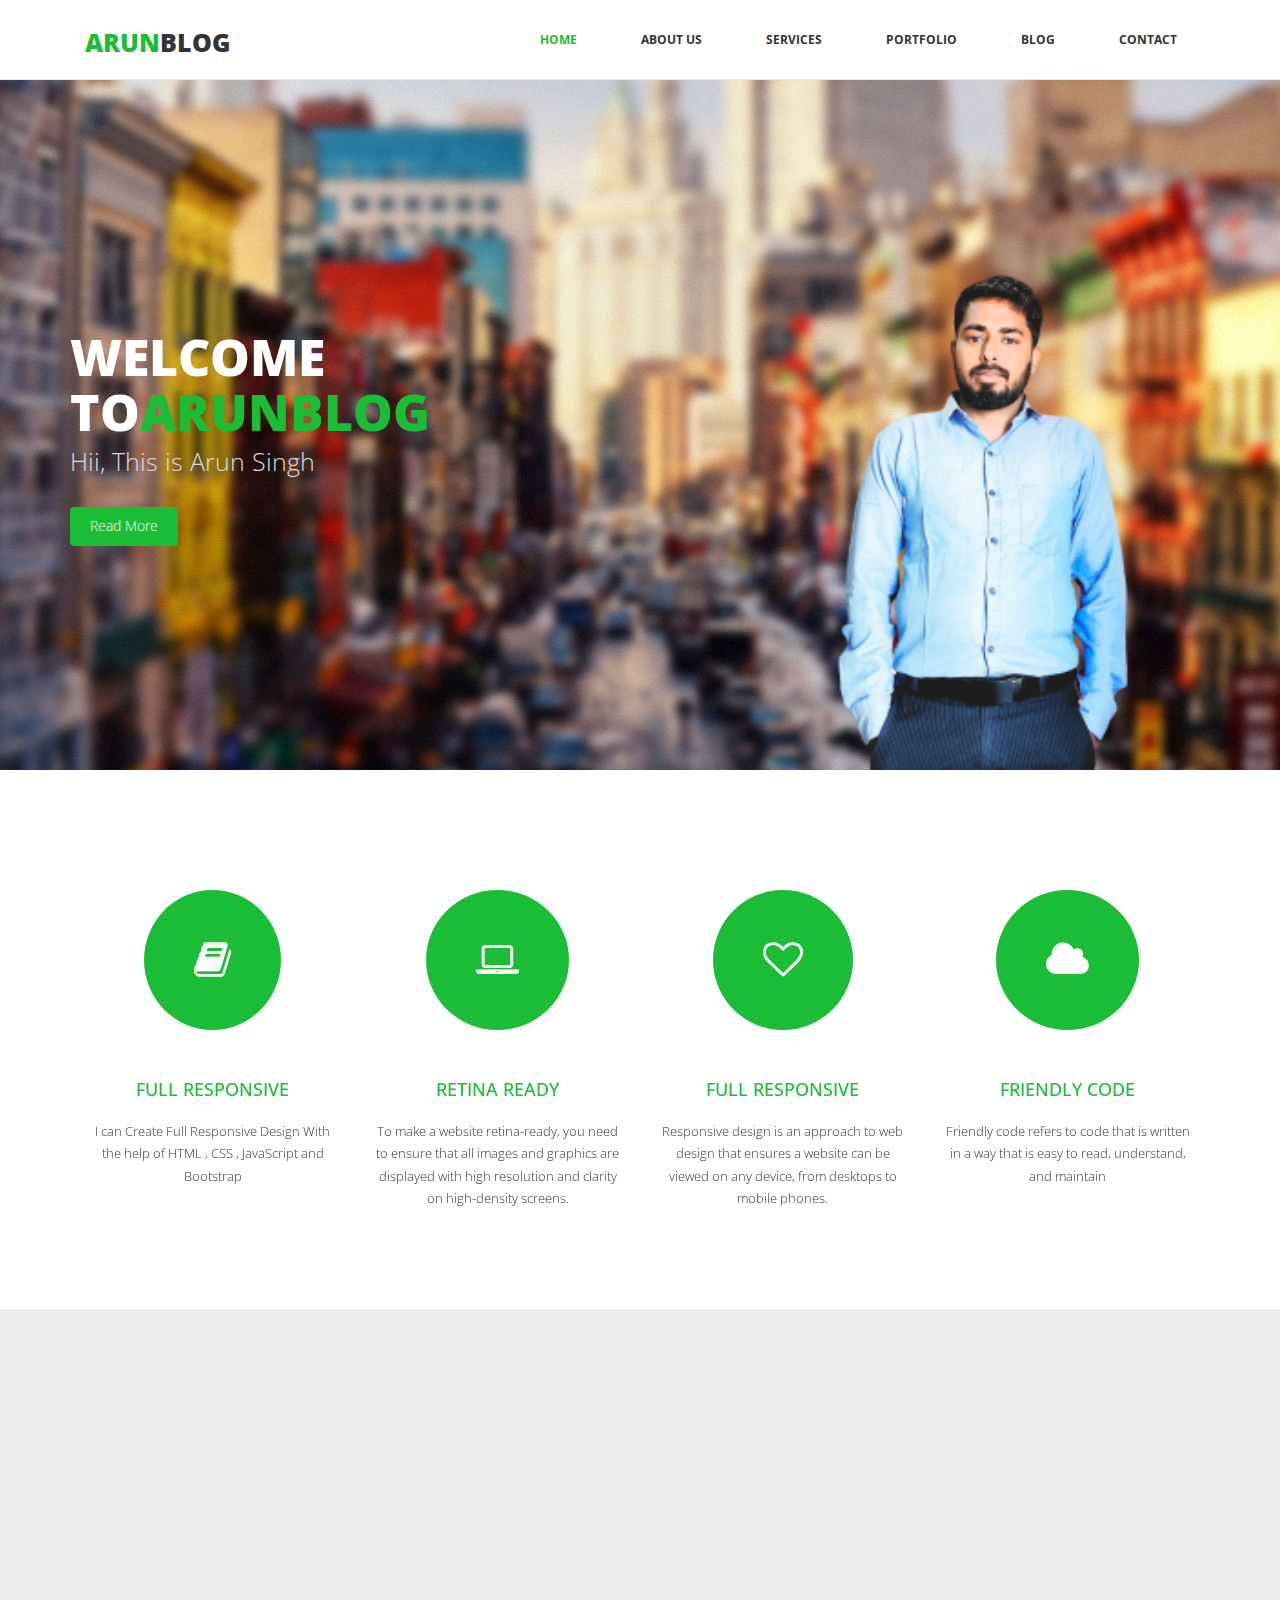
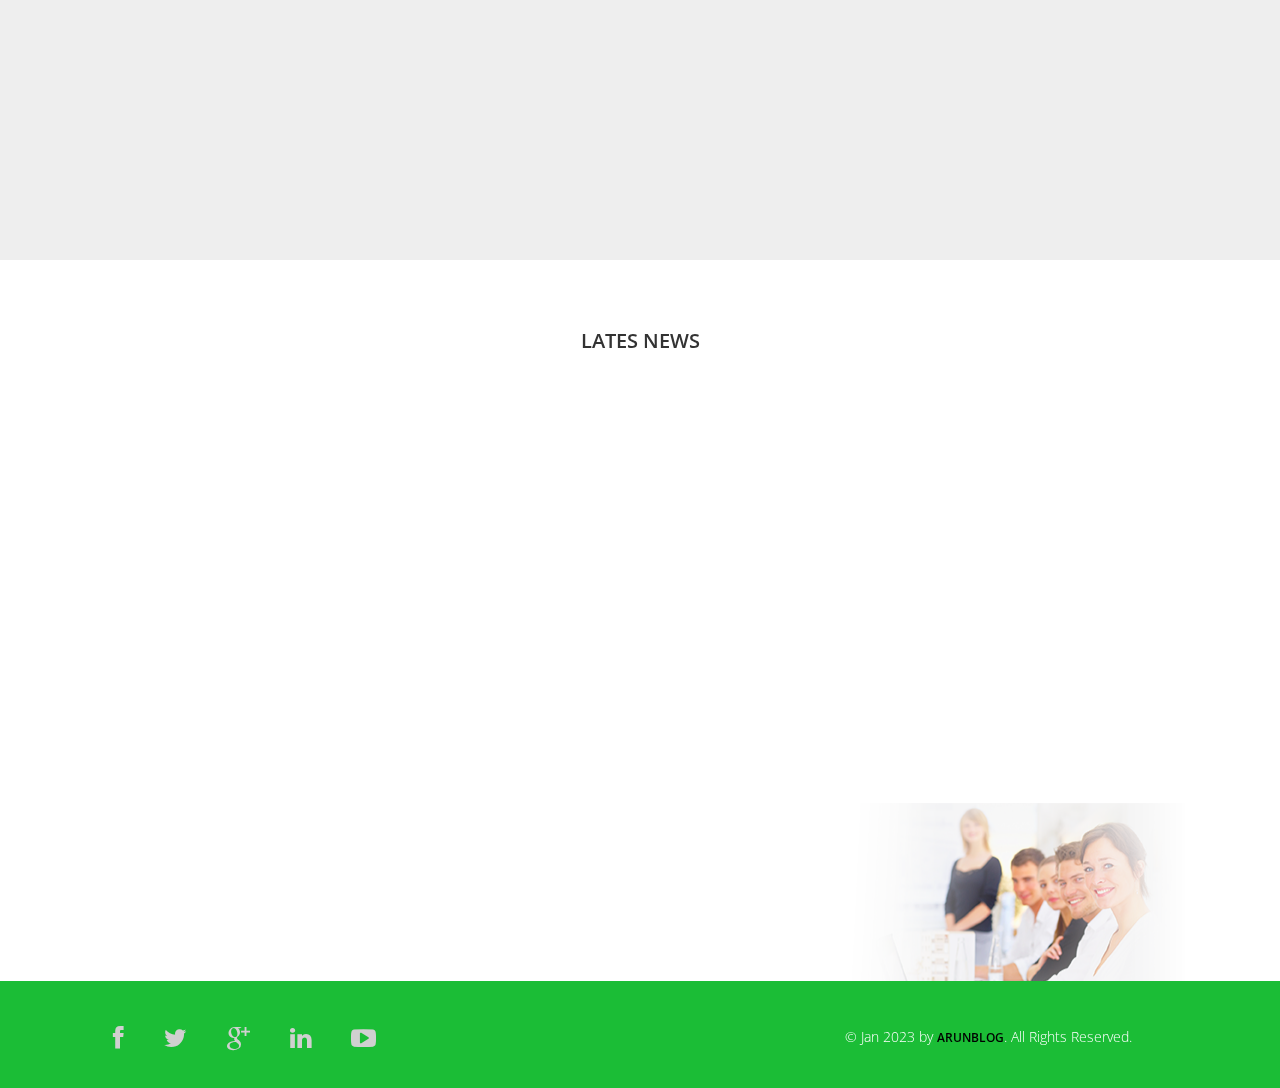
<file: index.html>
<!DOCTYPE html>
<html lang="en">
  <head>
    <meta charset="utf-8">
    <meta http-equiv="X-UA-Compatible" content="IE=edge">
    <meta name="viewport" content="width=device-width, initial-scale=1">
    <title>ARUNBLOG - Home</title>
    <link href="css/bootstrap.min.css" rel="stylesheet">
	<link href="css/style.css" rel="stylesheet" />	
	<link rel="icon" href="images/logo.png">
  </head>
  <body>
	<header>		
		<nav class="navbar navbar-default navbar-fixed-top" role="navigation">
			<div class="navigation">
				<div class="container">					
					<div class="navbar-header">
						<button type="button" class="navbar-toggle collapsed" data-toggle="collapse" data-target=".navbar-collapse.collapse">
							<span class="sr-only">Toggle navigation</span>
							<span class="icon-bar"></span>
							<span class="icon-bar"></span>
							<span class="icon-bar"></span>
						</button>
						<div class="navbar-brand">
							<a href="index.html"><h1><span>ARUN</span>BLOG</h1></a>
						</div>
					</div>
					
					<div class="navbar-collapse collapse">							
						<div class="menu">
							<ul class="nav nav-tabs" role="tablist">
								<li role="presentation"><a href="index.html" class="active">Home</a></li>
								<li role="presentation"><a href="about.html">About Us</a></li>
								<li role="presentation"><a href="services.html">Services</a></li>								
								<li role="presentation"><a href="portfolio.html">Portfolio</a></li>
								<li role="presentation"><a href="blog.html">Blog</a></li>
								<li role="presentation"><a href="contact.html">Contact</a></li>						
							</ul>
						</div>
					</div>						
				</div>
			</div>	
		</nav>		
	</header>
	
	<section id="main-slider" class="no-margin">
        <div class="carousel slide">      
            <div class="carousel-inner">
                <div class="item active" style="background-image: url(images/slider/bg1.jpg)">
                    <div class="container">
                        <div class="row slide-margin">
                            <div class="col-sm-6">
                                <div class="carousel-content">
                                    <h2 class="animation animated-item-1">Welcome TO<span>ARUNBLOG</span></h2>
                                    <p class="animation animated-item-2">Hii, This is Arun Singh</p>
                                    <a class="btn-slide animation animated-item-3" href="#">Read More</a>
                                </div>
                            </div>

                            <div class="col-sm-6 hidden-xs animation animated-item-4">
                                <div class="slider-img">
                                    <img src="images/myimg1.png" class="myimg1">
                                </div>
                            </div>

                        </div>
                    </div>
                </div><!--/.item-->             
            </div><!--/.carousel-inner-->
        </div><!--/.carousel-->
    </section><!--/#main-slider-->
	
	<div class="feature">
		<div class="container">
			<div class="text-center">
				<div class="col-md-3">
					<div class="hi-icon-wrap hi-icon-effect wow fadeInDown" data-wow-duration="1000ms" data-wow-delay="300ms" >
						<i class="fa fa-book"></i>	
						<h2>Full Responsive</h2>
						<p>I can Create Full Responsive Design With the help of HTML , CSS , JavaScript and Bootstrap</p>
					</div>
				</div>
				<div class="col-md-3">
					<div class="hi-icon-wrap hi-icon-effect wow fadeInDown" data-wow-duration="1000ms" data-wow-delay="600ms" >
						<i class="fa fa-laptop"></i>	
						<h2>Retina Ready</h2>
						<p>To make a website retina-ready, you need to ensure that all images and graphics are displayed with high resolution and clarity on high-density screens.</p>
					</div>
				</div>
				<div class="col-md-3">
					<div class="hi-icon-wrap hi-icon-effect wow fadeInDown" data-wow-duration="1000ms" data-wow-delay="900ms" >
						<i class="fa fa-heart-o"></i>	
						<h2>Full Responsive</h2>
						<p>Responsive design is an approach to web design that ensures a website can be viewed on any device, from desktops to mobile phones.</p>
					</div>
				</div>
				<div class="col-md-3">
					<div class="hi-icon-wrap hi-icon-effect wow fadeInDown" data-wow-duration="1000ms" data-wow-delay="1200ms" >
						<i class="fa fa-cloud"></i>	
						<h2>Friendly Code</h2>
						<p>Friendly code refers to code that is written in a way that is easy to read, understand, and maintain</p>
					</div>
				</div>
			</div>
		</div>
	</div>
	
	<div class="about">
		<div class="container">
			<div class="col-md-6 wow fadeInDown" data-wow-duration="1000ms" data-wow-delay="300ms" >
				<h2>about me</h2>
				<img src="images/6.jpg" class="img-responsive"/>
				<p>As a full-stack web developer, Arun Singh has extensive experience in creating robust and dynamic web applications. With a passion for coding and a keen eye for detail, he has developed an expertise in both front-end and back-end web development. Arun is highly skilled in working with programming languages such as JavaScript, HTML, CSS, and various back-end languages like Node.js,and Python.
				</p>
			</div>
			
			<div class="col-md-6 wow fadeInDown" data-wow-duration="1000ms" data-wow-delay="600ms" >
				<h2>Template built with Twitter Bootstrap</h2>
				<p>A template built with Twitter Bootstrap is a website or web application template that has been created using the Bootstrap framework. Bootstrap is a popular front-end development framework that provides a collection of HTML, CSS, and JavaScript tools and components that help developers create responsive and mobile-first web designs.
				<p>Bootstrap templates are designed to be flexible, easy to customize, and responsive across a wide range of devices and screen sizes. They typically include pre-built components such as navigation menus, buttons, forms, and typography styles that can be easily customized to match the branding and design of the website or application.
				</p>
				<p>Using a template built with Twitter Bootstrap can save time and effort for developers who need to create a website or application quickly. Bootstrap templates are also often used by designers who are not familiar with coding, as they provide an easy-to-use framework for creating professional-looking websites without needing to write code from scratch. <br>
				 </p>
				<p>Overall, templates built with Twitter Bootstrap are an excellent choice for anyone looking to create a website or application that is responsive, mobile-friendly, and visually appealing.
				 </p>
			</div>
		</div>
	</div>
	
	<div class="lates">
		<div class="container">
			<div class="text-center">
				<h2>Lates News</h2>
			</div>
			<div class="col-md-4 wow fadeInDown" data-wow-duration="1000ms" data-wow-delay="300ms">
				<img src="images/login.jpeg" class="img-responsive"/>
				<h3>login/logout from python Django</h3>
				<p>I have created one login page with Pyhton , Django , Html , Css , JavaScript and Sql3.
				</p>
			</div>
			
			<div class="col-md-4 wow fadeInDown" data-wow-duration="1000ms" data-wow-delay="600ms">
				<img src="images/iNotebook.jpeg" class="img-responsive"/>
				<h3>iNotebook using MERN Stack technology</h3>
				<p>I have created an iNotebook app using MERN Stack Technologies in which the user can login, sign up, and after login, create new notebooks, update previous notebooks, delete notebooks, and finally logout of iNotebook.
				</p>
			</div>
			
			<div class="col-md-4 wow fadeInDown" data-wow-duration="1000ms" data-wow-delay="900ms">				
				<img src="images/webdep.jpeg" class="img-responsive"/>
				<h3>Portfolio using Web Technologies</h3>
				<p>I have created ARUNBLOG using the technologies HTML, CSS, JavaScript, and Bootstrap. My portfolio is fully responsible.
				</p>
			</div>
		</div>
	</div>
	
	<section id="conatcat-info">
        <div class="container">
            <div class="row">
                <div class="col-sm-8">
                    <div class="media contact-info wow fadeInDown" data-wow-duration="1000ms" data-wow-delay="600ms">
                        <div class="pull-left">
                            <i class="fa fa-phone"></i>
                        </div>
                        <div class="media-body">
                            <h2>Have a question or need a custom quote?</h2>
                            <p>I'm always here to help answer any questions you have to the best of my ability. If you have a specific question or need a custom quote, feel free to ask and I'll do my best to provide you with a helpful response. <span><a href="./contact.html" class="mycontact">contact</a></span></p>
                        </div>
                    </div>
                </div>
            </div>
        </div><!--/.container-->    
    </section><!--/#conatcat-info-->
	
	<footer>
		<div class="footer">
			<div class="container">
				<div class="social-icon">
					<div class="col-md-4">
						<ul class="social-network">
							<li><a href="#" class="fb tool-tip" title="Facebook"><i class="fa fa-facebook"></i></a></li>
							<li><a href="#" class="twitter tool-tip" title="Twitter"><i class="fa fa-twitter"></i></a></li>
							<li><a href="#" class="gplus tool-tip" title="Google Plus"><i class="fa fa-google-plus"></i></a></li>
							<li><a href="https://www.linkedin.com/in/arunsingh027/" target="_blank" class="linkedin tool-tip" title="Linkedin"><i class="fa fa-linkedin"></i></a></li>
							<li><a href="#" class="ytube tool-tip" title="You Tube"><i class="fa fa-youtube-play"></i></a></li>
						</ul>	
					</div>
				</div>
				
				<div class="col-md-4 col-md-offset-4">
					<div class="copyright">
						&copy; Jan   2023 by <a target="_blank" href="index.html" title="Free Twitter Bootstrap WordPress Themes and HTML templates">ARUNBLOG</a>. All Rights Reserved.
					</div>
                    <!-- 
                        All links in the footer should remain intact. 
                        Licenseing information is available at: http://bootstraptaste.com/license/
                        You can buy this theme without footer links online at: http://bootstraptaste.com/buy/?theme=Company
                    -->
				</div>						
			</div>
			
			<div class="pull-right">
				<a href="#home" class="scrollup"><i class="fa fa-angle-up fa-3x"></i></a>
			</div>		
		</div>
	</footer>

	
	
    <!-- jQuery (necessary for Bootstrap's JavaScript plugins) -->
	<script src="js/jquery-2.1.1.min.js"></script>	
    <!-- Include all compiled plugins (below), or include individual files as needed -->
    <script src="js/bootstrap.min.js"></script>
	<script src="js/jquery.prettyPhoto.js"></script>
    <script src="js/jquery.isotope.min.js"></script>  
	<script src="js/wow.min.js"></script>
	<script src="js/functions.js"></script>
	
  </body>
</html>
</file>
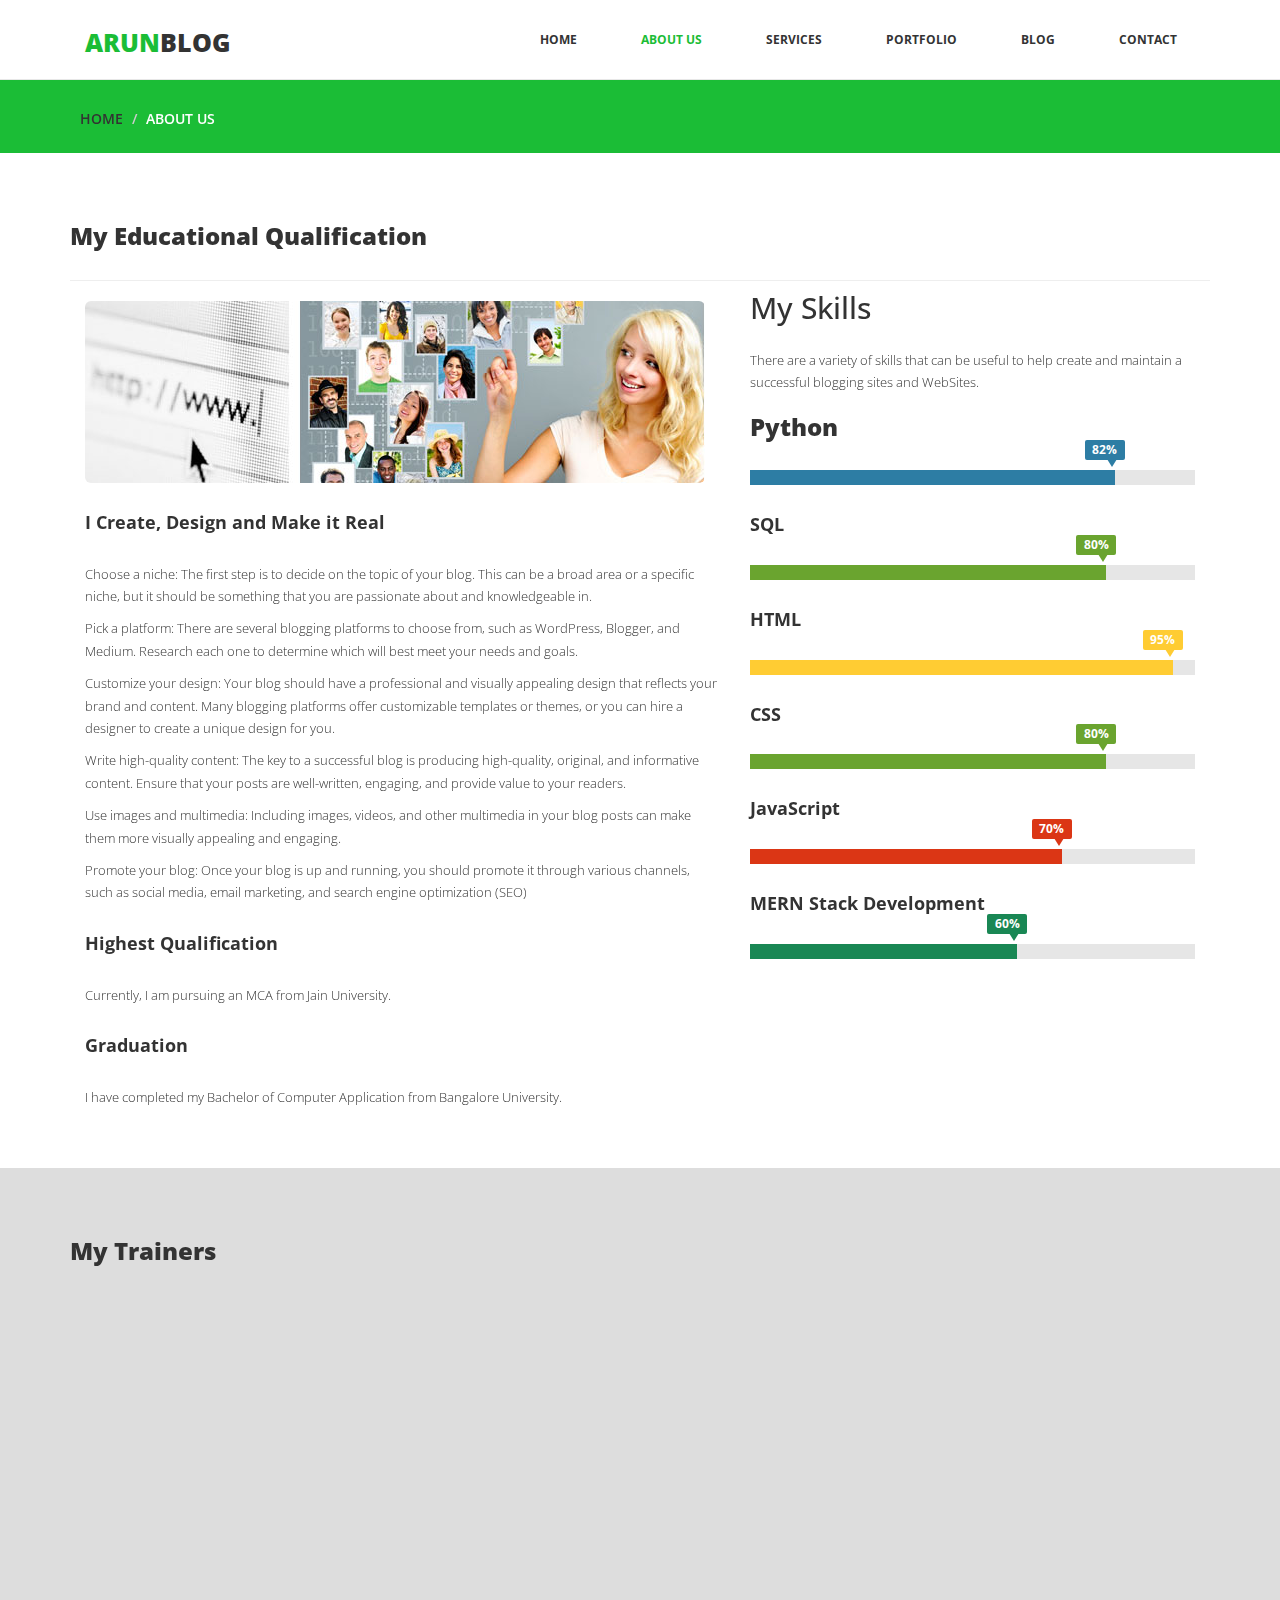
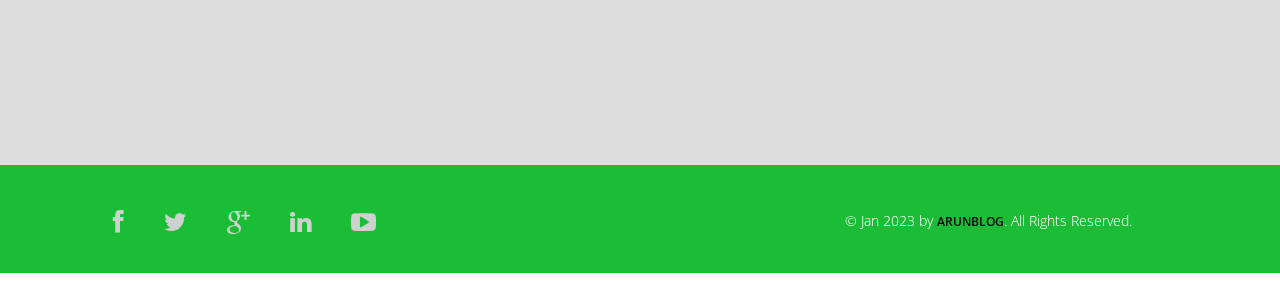
<file: about.html>
<!DOCTYPE html>
<html lang="en">
  <head>
    <meta charset="utf-8">
    <meta http-equiv="X-UA-Compatible" content="IE=edge">
    <meta name="viewport" content="width=device-width, initial-scale=1">
    <title>ARUNBLOG - About</title>
    <link href="css/bootstrap.min.css" rel="stylesheet">
	<link href="css/style.css" rel="stylesheet" />	
	<link rel="icon" href="images/logo.png">

  </head>
  <body>
	<header>		
		<nav class="navbar navbar-default navbar-fixed-top" role="navigation">
			<div class="navigation">
				<div class="container">					
					<div class="navbar-header">
						<button type="button" class="navbar-toggle collapsed" data-toggle="collapse" data-target=".navbar-collapse.collapse">
							<span class="sr-only">Toggle navigation</span>
							<span class="icon-bar"></span>
							<span class="icon-bar"></span>
							<span class="icon-bar"></span>
						</button>
						<div class="navbar-brand">
							<a href="index.html"><h1><span>ARUN</span>BLOG</h1></a>
						</div>
					</div>
					
					<div class="navbar-collapse collapse">							
						<div class="menu">
							<ul class="nav nav-tabs" role="tablist">
								<li role="presentation"><a href="index.html">Home</a></li>
								<li role="presentation"><a href="about.html" class="active">About Us</a></li>
								<li role="presentation"><a href="services.html">Services</a></li>								
								<li role="presentation"><a href="portfolio.html">Portfolio</a></li>
								<li role="presentation"><a href="blog.html">Blog</a></li>
								<li role="presentation"><a href="contact.html">Contact</a></li>						
							</ul>
						</div>
					</div>						
				</div>
			</div>	
		</nav>		
	</header>
	
	<div id="breadcrumb">
		<div class="container">	
			<div class="breadcrumb">							
				<li><a href="index.html">Home</a></li>
				<li>About Us</li>			
			</div>		
		</div>	
	</div>
	
	<div class="aboutus">
		<div class="container">
			<h3>My Educational Qualification</h3>
			<hr>
			<div class="col-md-7 wow fadeInDown" data-wow-duration="1000ms" data-wow-delay="300ms">
				<img src="images/7.jpg" class="img-responsive">
				<h4>I Create, Design and Make it Real</h4>
				<p>Choose a niche: The first step is to decide on the topic of your blog. This can be a broad area or a specific niche, but it should be something that you are passionate about and knowledgeable in.</p>
				<p>Pick a platform: There are several blogging platforms to choose from, such as WordPress, Blogger, and Medium. Research each one to determine which will best meet your needs and goals.</p>
				<p>Customize your design: Your blog should have a professional and visually appealing design that reflects your brand and content. Many blogging platforms offer customizable templates or themes, or you can hire a designer to create a unique design for you.</p>
				<p>Write high-quality content: The key to a successful blog is producing high-quality, original, and informative content. Ensure that your posts are well-written, engaging, and provide value to your readers.</p>
				<p>Use images and multimedia: Including images, videos, and other multimedia in your blog posts can make them more visually appealing and engaging.</p>
				<p>Promote your blog: Once your blog is up and running, you should promote it through various channels, such as social media, email marketing, and search engine optimization (SEO)</p>
				<h4>Highest Qualification</h4>
				<p>Currently, I am pursuing an MCA from Jain University.</p>
				<h4>Graduation</h4>
				<p>I have completed my Bachelor of Computer Application from Bangalore University.</p>
			</div>
			<div class="col-md-5 wow fadeInDown" data-wow-duration="1000ms" data-wow-delay="600ms">
				<div class="skill">
					<h2>My Skills</h2>
					<p>There are a variety of skills that can be useful to help create and maintain a successful blogging sites and WebSites.</p>

					<div class="progress-wrap">
						<h3>Python</h3>
						<div class="progress">
						  <div class="progress-bar  color1" role="progressbar" aria-valuenow="40" aria-valuemin="0" aria-valuemax="100" style="width: 82%">
							<span class="bar-width">82%</span>
						  </div>

						</div>
					</div>

					<div class="progress-wrap">
						<h4>SQL</h4>
						<div class="progress">
						  <div class="progress-bar color2" role="progressbar" aria-valuenow="20" aria-valuemin="0" aria-valuemax="100" style="width: 80%">
						   <span class="bar-width">80%</span>
						  </div>
						</div>
					</div>

					<div class="progress-wrap">
						<h4>HTML</h4>
						<div class="progress">
						  <div class="progress-bar color3" role="progressbar" aria-valuenow="60" aria-valuemin="0" aria-valuemax="100" style="width: 95%">
							<span class="bar-width">95%</span>
						  </div>
						</div>
					</div>

					<div class="progress-wrap">
						<h4>CSS</h4>
						<div class="progress">
						  <div class="progress-bar color2" role="progressbar" aria-valuenow="80" aria-valuemin="0" aria-valuemax="100" style="width: 80%">
							<span class="bar-width">80%</span>
						  </div>
						</div>
					</div>

					<div class="progress-wrap">
						<h4>JavaScript</h4>
						<div class="progress">
						  <div class="progress-bar color4" role="progressbar" aria-valuenow="80" aria-valuemin="0" aria-valuemax="100" style="width: 70%">
							<span class="bar-width">70%</span>
						  </div>
						</div>
					</div>

					<div class="progress-wrap">
						<h4>MERN Stack Development</h4>
						<div class="progress">
						  <div class="progress-bar color5" role="progressbar" aria-valuenow="80" aria-valuemin="0" aria-valuemax="100" style="width: 60%">
							<span class="bar-width">60%</span>
						  </div>
						</div>
					</div>
				</div>				
			</div>
		</div>
	</div>
	
	<div class="our-team">
		<div class="container">
			<h3>My Trainers</h3>	
			<div class="text-center">
				<div class="col-md-4 wow fadeInDown" data-wow-duration="1000ms" data-wow-delay="300ms">
					<img src="images/s.jpeg" alt="" >
					<h4>Mr. Seeraz</h4>
					<p>He taught me web technology in a very easy and professional way.</p>
				</div>
				<div class="col-md-4 wow fadeInDown" data-wow-duration="1000ms" data-wow-delay="600ms">
					<img src="images/d.jpeg" alt="" >
					<h4>Mr. Deepak</h4>
					<p>He taught me Python in a very simple manner, and I am now a competent programmer capable of writing program logic. </p>
				</div>
				<div class="col-md-4 wow fadeInDown" data-wow-duration="1000ms" data-wow-delay="900ms">
					<img src="images/n.jpeg" alt="" >
					<h4>Navya Mam</h4>
					<p>She taught me SQL in a very easy and understandable manner.</p>
				</div>
			</div>
		</div>
	</div>
	
	<footer>
		<div class="footer">
			<div class="container">
				<div class="social-icon">
					<div class="col-md-4">
						<ul class="social-network">
							<li><a href="#" class="fb tool-tip" title="Facebook"><i class="fa fa-facebook"></i></a></li>
							<li><a href="#" class="twitter tool-tip" title="Twitter"><i class="fa fa-twitter"></i></a></li>
							<li><a href="#" class="gplus tool-tip" title="Google Plus"><i class="fa fa-google-plus"></i></a></li>
							<li><a href="https://www.linkedin.com/in/arunsingh027/" target="_blank" class="linkedin tool-tip" title="Linkedin"><i class="fa fa-linkedin"></i></a></li>
							<li><a href="#" class="ytube tool-tip" title="You Tube"><i class="fa fa-youtube-play"></i></a></li>
						</ul>	
					</div>
				</div>
				
				<div class="col-md-4 col-md-offset-4">
					<div class="copyright">
						&copy; Jan   2023 by <a target="_blank" href="index.html" title="Free Twitter Bootstrap WordPress Themes and HTML templates">ARUNBLOG</a>. All Rights Reserved.
					</div>
				</div>						
			</div>
			<div class="pull-right">
				<a href="#home" class="scrollup"><i class="fa fa-angle-up fa-3x"></i></a>
			</div>
		</div>
	</footer>
	
   <!-- jQuery (necessary for Bootstrap's JavaScript plugins) -->
	<script src="js/jquery-2.1.1.min.js"></script>	
    <!-- Include all compiled plugins (below), or include individual files as needed -->
    <script src="js/bootstrap.min.js"></script>
	<script src="js/jquery.prettyPhoto.js"></script>
    <script src="js/jquery.isotope.min.js"></script>  
	<script src="js/wow.min.js"></script>
	<script src="js/functions.js"></script>
	
  </body>
</html>
</file>
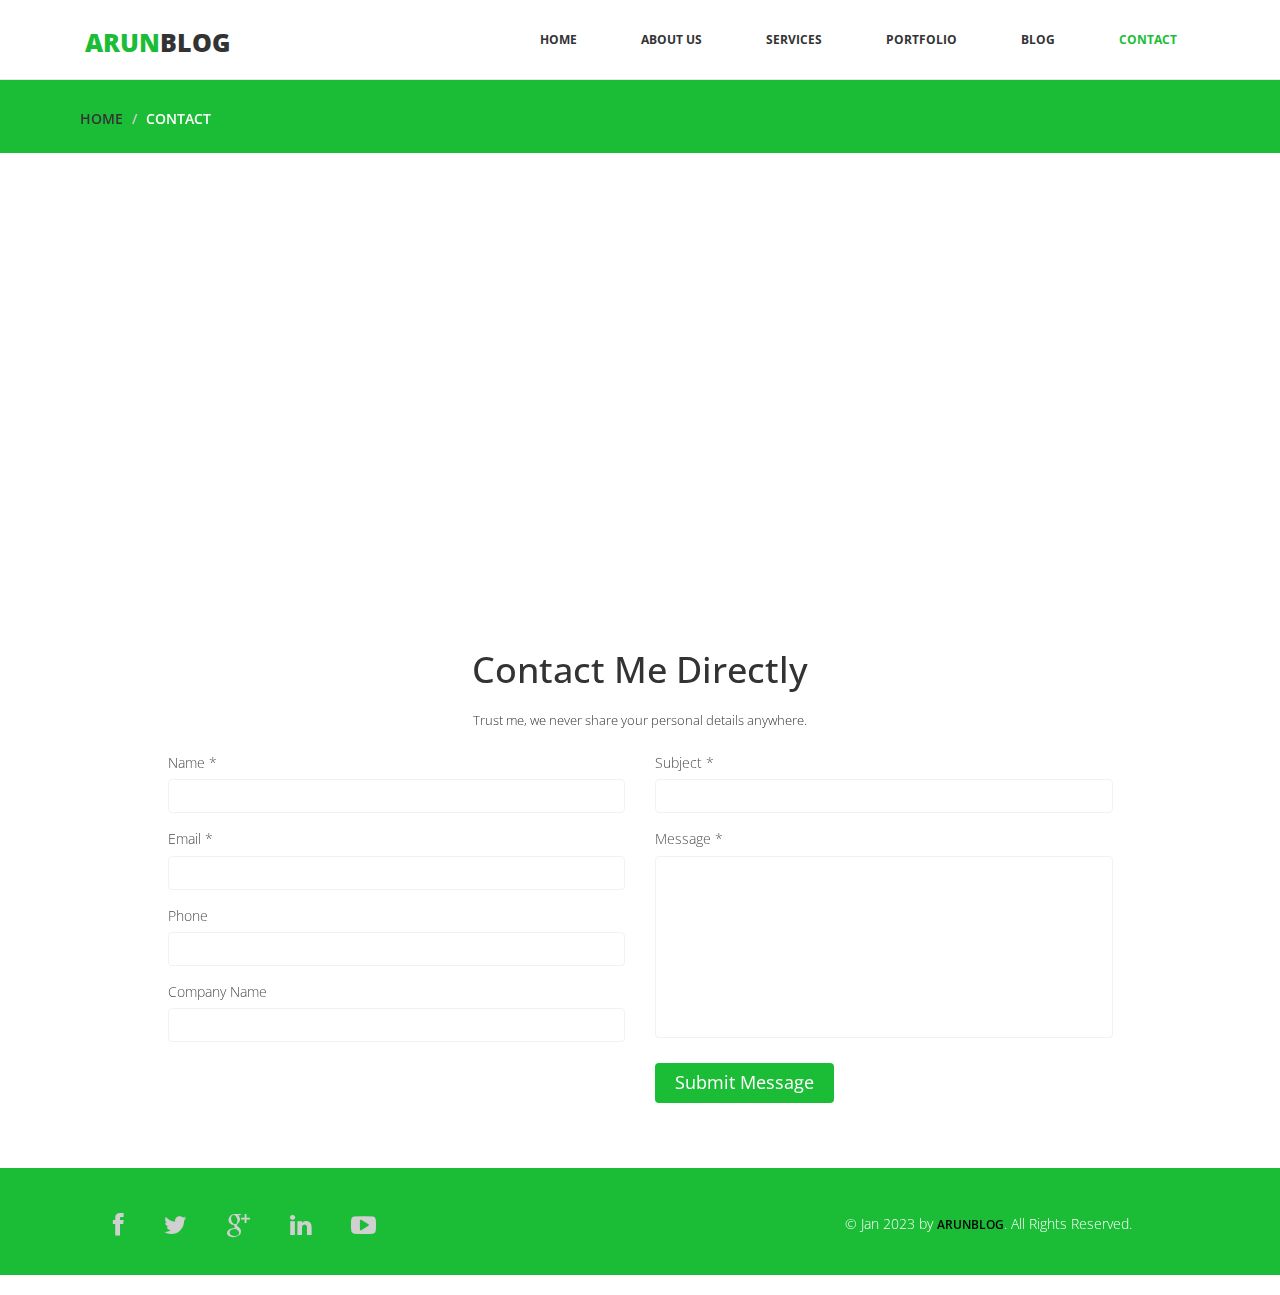
<file: contact.html>
<!DOCTYPE html>
<html lang="en">
  <head>
    <meta charset="utf-8">
    <meta http-equiv="X-UA-Compatible" content="IE=edge">
    <meta name="viewport" content="width=device-width, initial-scale=1">
    <title>ARUNBLOG - Contact</title>
    <link href="css/bootstrap.min.css" rel="stylesheet">
	<link href="css/style.css" rel="stylesheet" />
	<link rel="icon" href="images/logo.png">

  </head>
  <body>
	<header>		
		<nav class="navbar navbar-default navbar-fixed-top" role="navigation">
			<div class="navigation">
				<div class="container">					
					<div class="navbar-header">
						<button type="button" class="navbar-toggle collapsed" data-toggle="collapse" data-target=".navbar-collapse.collapse">
							<span class="sr-only">Toggle navigation</span>
							<span class="icon-bar"></span>
							<span class="icon-bar"></span>
							<span class="icon-bar"></span>
						</button>
						<div class="navbar-brand">
							<a href="index.html"><h1><span>ARUN</span>BLOG</h1></a>
						</div>
					</div>
					
					<div class="navbar-collapse collapse">							
						<div class="menu">
							<ul class="nav nav-tabs" role="tablist">
								<li role="presentation"><a href="index.html">Home</a></li>
								<li role="presentation"><a href="about.html">About Us</a></li>
								<li role="presentation"><a href="services.html">Services</a></li>								
								<li role="presentation"><a href="portfolio.html">Portfolio</a></li>
								<li role="presentation"><a href="blog.html">Blog</a></li>
								<li role="presentation"><a href="contact.html" class="active">Contact</a></li>						
							</ul>
						</div>
					</div>						
				</div>
			</div>	
		</nav>		
	</header>
	
	<div id="breadcrumb">
		<div class="container">	
			<div class="breadcrumb">							
				<li><a href="index.html">Home</a></li>
				<li>Contact</li>			
			</div>		
		</div>	
	</div>
	
	<div class="map">
		<iframe src="https://www.google.com/maps/embed?pb=!1m14!1m12!1m3!1d15544.615128230726!2d77.55046664999999!3d13.0894386!2m3!1f0!2f0!3f0!3m2!1i1024!2i768!4f13.1!5e0!3m2!1sen!2sin!4v1679402904606!5m2!1sen!2sin" width="600" height="450" style="border:0;" allowfullscreen="" loading="lazy" referrerpolicy="no-referrer-when-downgrade"></iframe>
	</div>
	
	<section id="contact-page">
        <div class="container">
            <div class="center">        
                <h2>Contact Me Directly</h2>
                <p>Trust me, we never share your personal details anywhere.</p>
            </div> 
            <div class="row contact-wrap"> 
                <div class="status alert alert-success" style="display: none"></div>
                <form id="main-contact-form" class="contact-form" name="contact-form" method="post" action="sendemail.php">
                    <div class="col-sm-5 col-sm-offset-1">
                        <div class="form-group">
                            <label>Name *</label>
                            <input type="text" name="name" class="form-control" required="required">
                        </div>
                        <div class="form-group">
                            <label>Email *</label>
                            <input type="email" name="email" class="form-control" required="required">
                        </div>
                        <div class="form-group">
                            <label>Phone</label>
                            <input type="number" class="form-control">
                        </div>
                        <div class="form-group">
                            <label>Company Name</label>
                            <input type="text" class="form-control">
                        </div>                        
                    </div>
                    <div class="col-sm-5">
                        <div class="form-group">
                            <label>Subject *</label>
                            <input type="text" name="subject" class="form-control" required="required">
                        </div>
                        <div class="form-group">
                            <label>Message *</label>
                            <textarea name="message" id="message" required="required" class="form-control" rows="8"></textarea>
                        </div>                        
                        <div class="form-group">
                            <button type="submit" name="submit" class="btn btn-primary btn-lg" required="required">Submit Message</button>
                        </div>
                    </div>
                </form> 
            </div><!--/.row-->
        </div><!--/.container-->
    </section><!--/#contact-page-->
	
	<footer>
		<div class="footer">
			<div class="container">
				<div class="social-icon">
					<div class="col-md-4">
						<ul class="social-network">
							<li><a href="#" class="fb tool-tip" title="Facebook"><i class="fa fa-facebook"></i></a></li>
							<li><a href="#" class="twitter tool-tip" title="Twitter"><i class="fa fa-twitter"></i></a></li>
							<li><a href="#" class="gplus tool-tip" title="Google Plus"><i class="fa fa-google-plus"></i></a></li>
							<li><a href="https://www.linkedin.com/in/arunsingh027/" target="_blank" class="linkedin tool-tip" title="Linkedin"><i class="fa fa-linkedin"></i></a></li>
							<li><a href="#" class="ytube tool-tip" title="You Tube"><i class="fa fa-youtube-play"></i></a></li>
						</ul>	
					</div>
				</div>
				
				<div class="col-md-4 col-md-offset-4">
					<div class="copyright">
						&copy; Jan   2023 by <a target="_blank" href="index.html" title="Free Twitter Bootstrap WordPress Themes and HTML templates">ARUNBLOG</a>. All Rights Reserved.
					</div>
				</div>						
			</div>
			<div class="pull-right">
				<a href="#home" class="scrollup"><i class="fa fa-angle-up fa-3x"></i></a>
			</div>
		</div>
	</footer>
	
    <!-- jQuery (necessary for Bootstrap's JavaScript plugins) -->
	<script src="js/jquery-2.1.1.min.js"></script>	
    <!-- Include all compiled plugins (below), or include individual files as needed -->
    <script src="js/bootstrap.min.js"></script>
	<script src="js/jquery.prettyPhoto.js"></script>
    <script src="js/jquery.isotope.min.js"></script>  
	<script src="js/wow.min.js"></script>
	<script src="js/functions.js"></script>
	
  </body>
</html>
</file>
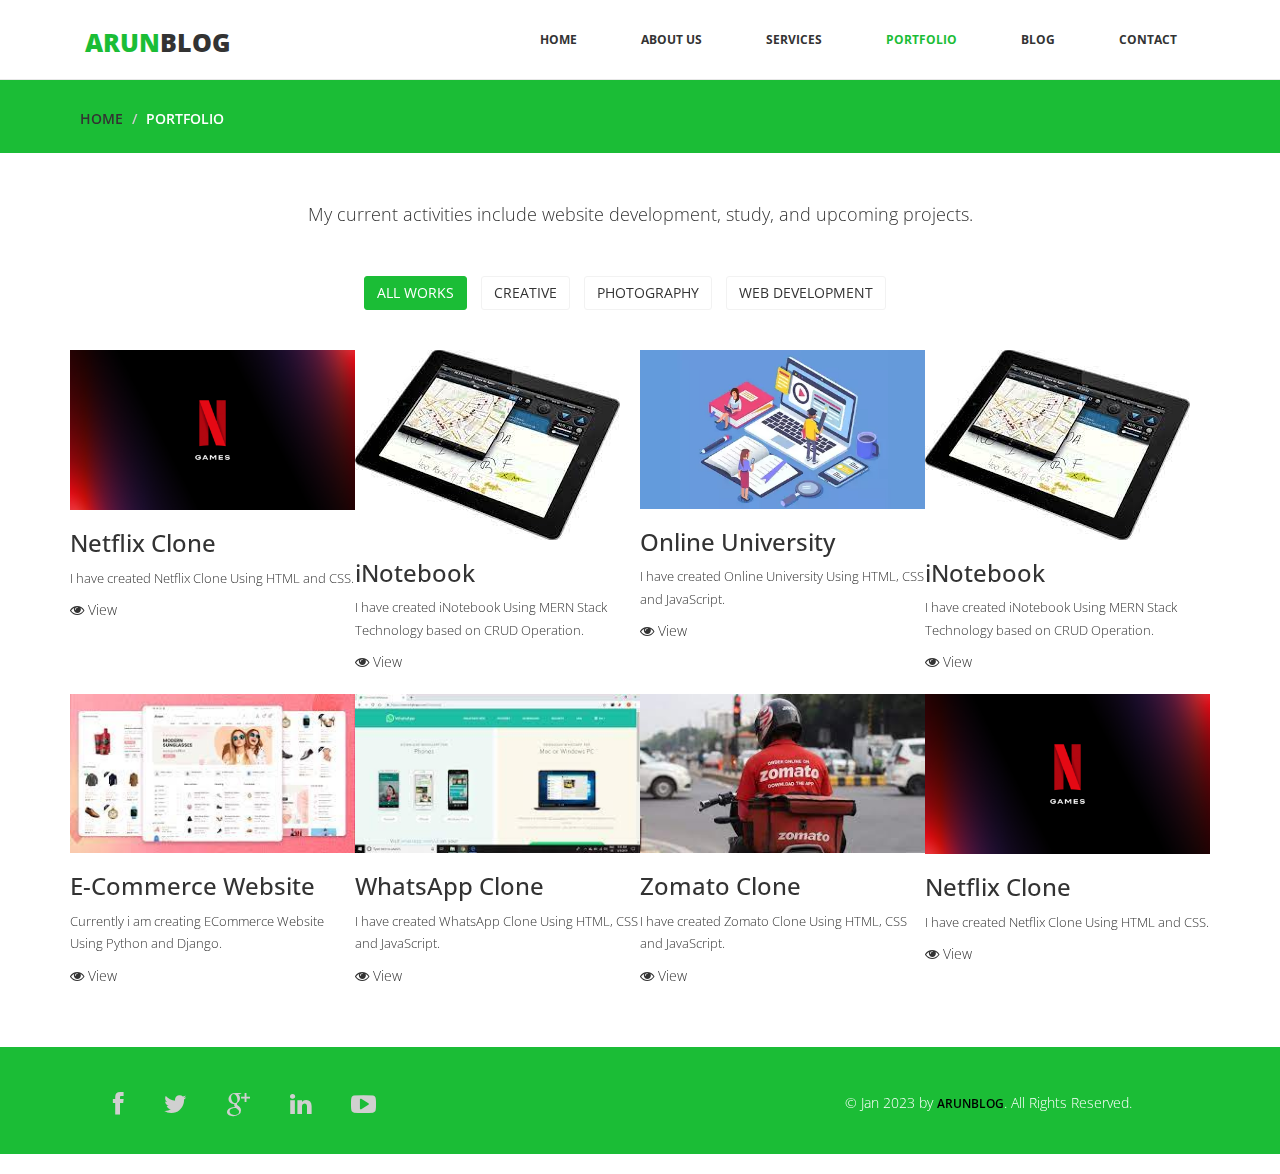
<file: portfolio.html>
<!DOCTYPE html>
<html lang="en">
  <head>
    <meta charset="utf-8">
    <meta http-equiv="X-UA-Compatible" content="IE=edge">
    <meta name="viewport" content="width=device-width, initial-scale=1">
    <title>ARUNBLOG - Portfolio</title>
    <link href="css/bootstrap.min.css" rel="stylesheet">
	<link href="css/style.css" rel="stylesheet" />
    <link rel="icon" href="images/logo.png">

  </head>
  <body>
	<header>		
		<nav class="navbar navbar-default navbar-fixed-top" role="navigation">
			<div class="navigation">
				<div class="container">					
					<div class="navbar-header">
						<button type="button" class="navbar-toggle collapsed" data-toggle="collapse" data-target=".navbar-collapse.collapse">
							<span class="sr-only">Toggle navigation</span>
							<span class="icon-bar"></span>
							<span class="icon-bar"></span>
							<span class="icon-bar"></span>
						</button>
						<div class="navbar-brand">
							<a href="index.html"><h1><span>ARUN</span>BLOG</h1></a>
						</div>
					</div>
					
					<div class="navbar-collapse collapse">							
						<div class="menu">
							<ul class="nav nav-tabs" role="tablist">
								<li role="presentation"><a href="index.html">Home</a></li>
								<li role="presentation"><a href="about.html">About Us</a></li>
								<li role="presentation"><a href="services.html">Services</a></li>								
								<li role="presentation"><a href="portfolio.html" class="active">Portfolio</a></li>
								<li role="presentation"><a href="blog.html">Blog</a></li>
								<li role="presentation"><a href="contact.html">Contact</a></li>						
							</ul>
						</div>
					</div>						
				</div>
			</div>	
		</nav>		
	</header>
	
	<div id="breadcrumb">
		<div class="container">	
			<div class="breadcrumb">							
				<li><a href="index.html">Home</a></li>
				<li>Portfolio</li>			
			</div>		
		</div>	
	</div>
	
	<section id="portfolio">	
        <div class="container">
            <div class="center">
               <p>My current activities include website development, study, and upcoming projects.</p>
            </div>

            <ul class="portfolio-filter text-center">
                <li><a class="btn btn-default active" href="#" data-filter="*">All Works</a></li>
                <li><a class="btn btn-default" href="#" data-filter=".bootstrap">Creative</a></li>
                <li><a class="btn btn-default" href="#" data-filter=".html">Photography</a></li>
                <li><a class="btn btn-default" href="#" data-filter=".wordpress">Web Development</a></li>
            </ul><!--/#portfolio-filter-->
		</div>
		<div class="container">
            <div class="">
                <div class="portfolio-items">
                    <div class="portfolio-item apps col-xs-12 col-sm-4 col-md-3">
                        <div class="recent-work-wrap">
                            <img class="img-responsive" src="images/Netflix.png" alt="">
                            <div class="overlay">
                                <div class="recent-work-inner">
                                    <h3><a href="#">Netflix Clone</a></h3>
                                    <p>I have created Netflix Clone Using HTML and CSS.</p>
                                    <a class="preview" href="images/Netflix.png" rel="prettyPhoto"><i class="fa fa-eye"></i> View</a>
                                </div> 
                            </div>
                        </div>
                    </div><!--/.portfolio-item-->

                    <div class="portfolio-item joomla bootstrap col-xs-12 col-sm-4 col-md-3">
                        <div class="recent-work-wrap">
                            <img class="img-responsive" src="images/notebook.jpeg" alt="">
                            <div class="overlay">
                                <div class="recent-work-inner">
                                    <h3><a href="#">iNotebook</a></h3>
                                    <p>I have created iNotebook Using MERN Stack Technology based on CRUD Operation.</p>
                                    <a class="preview" href="images/notebook.jpeg" rel="prettyPhoto"><i class="fa fa-eye"></i> View</a>
                                </div> 
                            </div>
                        </div>          
                    </div><!--/.portfolio-item-->

                    <div class="portfolio-item bootstrap wordpress col-xs-12 col-sm-4 col-md-3">
                        <div class="recent-work-wrap">
                            <img class="img-responsive" src="images/univer.webp" alt="">
                            <div class="overlay">
                                <div class="recent-work-inner">
                                    <h3><a href="#">Online University</a></h3>
                                    <p>I have created Online University Using HTML, CSS and JavaScript.</p>
                                    <a class="preview" href="images/univer.webp" rel="prettyPhoto"><i class="fa fa-eye"></i> View</a>
                                </div> 
                            </div>
                        </div>        
                    </div><!--/.portfolio-item-->

                    <div class="portfolio-item joomla wordpress apps col-xs-12 col-sm-4 col-md-3">
                        <div class="recent-work-wrap">
                            <img class="img-responsive" src="images/notebook.jpeg" alt="">
                            <div class="overlay">
                                <div class="recent-work-inner">
                                    <h3><a href="#">iNotebook</a></h3>
                                    <p>I have created iNotebook Using MERN Stack Technology based on CRUD Operation.</p>
                                    <a class="preview" href="images/notebook.jpeg" rel="prettyPhoto"><i class="fa fa-eye"></i> View</a>
                                </div> 
                            </div>
                        </div>           
                    </div><!--/.portfolio-item-->
          
                    <div class="portfolio-item joomla html bootstrap col-xs-12 col-sm-4 col-md-3">
                        <div class="recent-work-wrap">
                            <img class="img-responsive" src="images/ecomm.jpeg" alt="">
                            <div class="overlay">
                                <div class="recent-work-inner">
                                    <h3><a href="#">E-Commerce Website</a></h3>
                                    <p>Currently i am creating ECommerce Website Using Python and Django.</p>
                                    <a class="preview" href="images/ecomm.jpeg" rel="prettyPhoto"><i class="fa fa-eye"></i> View</a>
                                </div> 
                            </div>
                        </div>      
                    </div><!--/.portfolio-item-->

                    <div class="portfolio-item wordpress html apps col-xs-12 col-sm-4 col-md-3">
                        <div class="recent-work-wrap">
                            <img class="img-responsive" src="images/whatt.jpeg" alt="">
                            <div class="overlay">
                                <div class="recent-work-inner">
                                    <h3><a href="#">WhatsApp Clone</a></h3>
                                    <p>I have created WhatsApp Clone Using HTML, CSS and JavaScript.</p>
                                    <a class="preview" href="images/whatt.jpeg" rel="prettyPhoto"><i class="fa fa-eye"></i> View</a>
                                </div> 
                            </div>
                        </div>         
                    </div><!--/.portfolio-item-->

                    <div class="portfolio-item wordpress html col-xs-12 col-sm-4 col-md-3">
                        <div class="recent-work-wrap">
                            <img class="img-responsive" src="images/zomato.jpeg" alt="">
                            <div class="overlay">
                                <div class="recent-work-inner">
                                    <h3><a href="#">Zomato Clone</a></h3>
                                    <p>I have created Zomato Clone Using HTML, CSS and JavaScript.</p>
                                    <a class="preview" href="images/zomato.jpeg" rel="prettyPhoto"><i class="fa fa-eye"></i> View</a>
                                </div> 
                            </div>
                        </div>          
                    </div><!--/.portfolio-item-->

                    <div class="portfolio-item wordpress html bootstrap col-xs-12 col-sm-4 col-md-3">
                        <div class="recent-work-wrap">
                            <img class="img-responsive" src="images/Netflix.png" alt="">
                            <div class="overlay">
                                <div class="recent-work-inner">
                                    <h3><a href="#">Netflix Clone</a></h3>
                                    <p>I have created Netflix Clone Using HTML and CSS.</p>
                                    <a class="preview" href="images/Netflix.png" rel="prettyPhoto"><i class="fa fa-eye"></i> View</a>
                                </div> 
                            </div>
                        </div>          
                    </div><!--/.portfolio-item-->
                </div>
            </div>
        </div>
    </section><!--/#portfolio-item-->
	

	<footer>
		<div class="footer">
			<div class="container">
				<div class="social-icon">
					<div class="col-md-4">
						<ul class="social-network">
							<li><a href="#" class="fb tool-tip" title="Facebook"><i class="fa fa-facebook"></i></a></li>
							<li><a href="#" class="twitter tool-tip" title="Twitter"><i class="fa fa-twitter"></i></a></li>
							<li><a href="#" class="gplus tool-tip" title="Google Plus"><i class="fa fa-google-plus"></i></a></li>
							<li><a href="https://www.linkedin.com/in/arunsingh027/" target="_blank" class="linkedin tool-tip" title="Linkedin"><i class="fa fa-linkedin"></i></a></li>
							<li><a href="#" class="ytube tool-tip" title="You Tube"><i class="fa fa-youtube-play"></i></a></li>
						</ul>	
					</div>
				</div>
				
				<div class="col-md-4 col-md-offset-4">
					<div class="copyright">
						&copy; Jan   2023 by <a target="_blank" href="index.html" title="Free Twitter Bootstrap WordPress Themes and HTML templates">ARUNBLOG</a>. All Rights Reserved.
					</div>
				</div>						
			</div>
			<div class="pull-right">
				<a href="#home" class="scrollup"><i class="fa fa-angle-up fa-3x"></i></a>
			</div>
		</div>
	</footer>
	
    <!-- jQuery (necessary for Bootstrap's JavaScript plugins) -->
	<script src="js/jquery-2.1.1.min.js"></script>	
    <!-- Include all compiled plugins (below), or include individual files as needed -->
    <script src="js/bootstrap.min.js"></script>
	<script src="js/jquery.prettyPhoto.js"></script>
    <script src="js/jquery.isotope.min.js"></script>  
	<script src="js/wow.min.js"></script>
	<script src="js/functions.js"></script>
  </body>
</html>
</file>
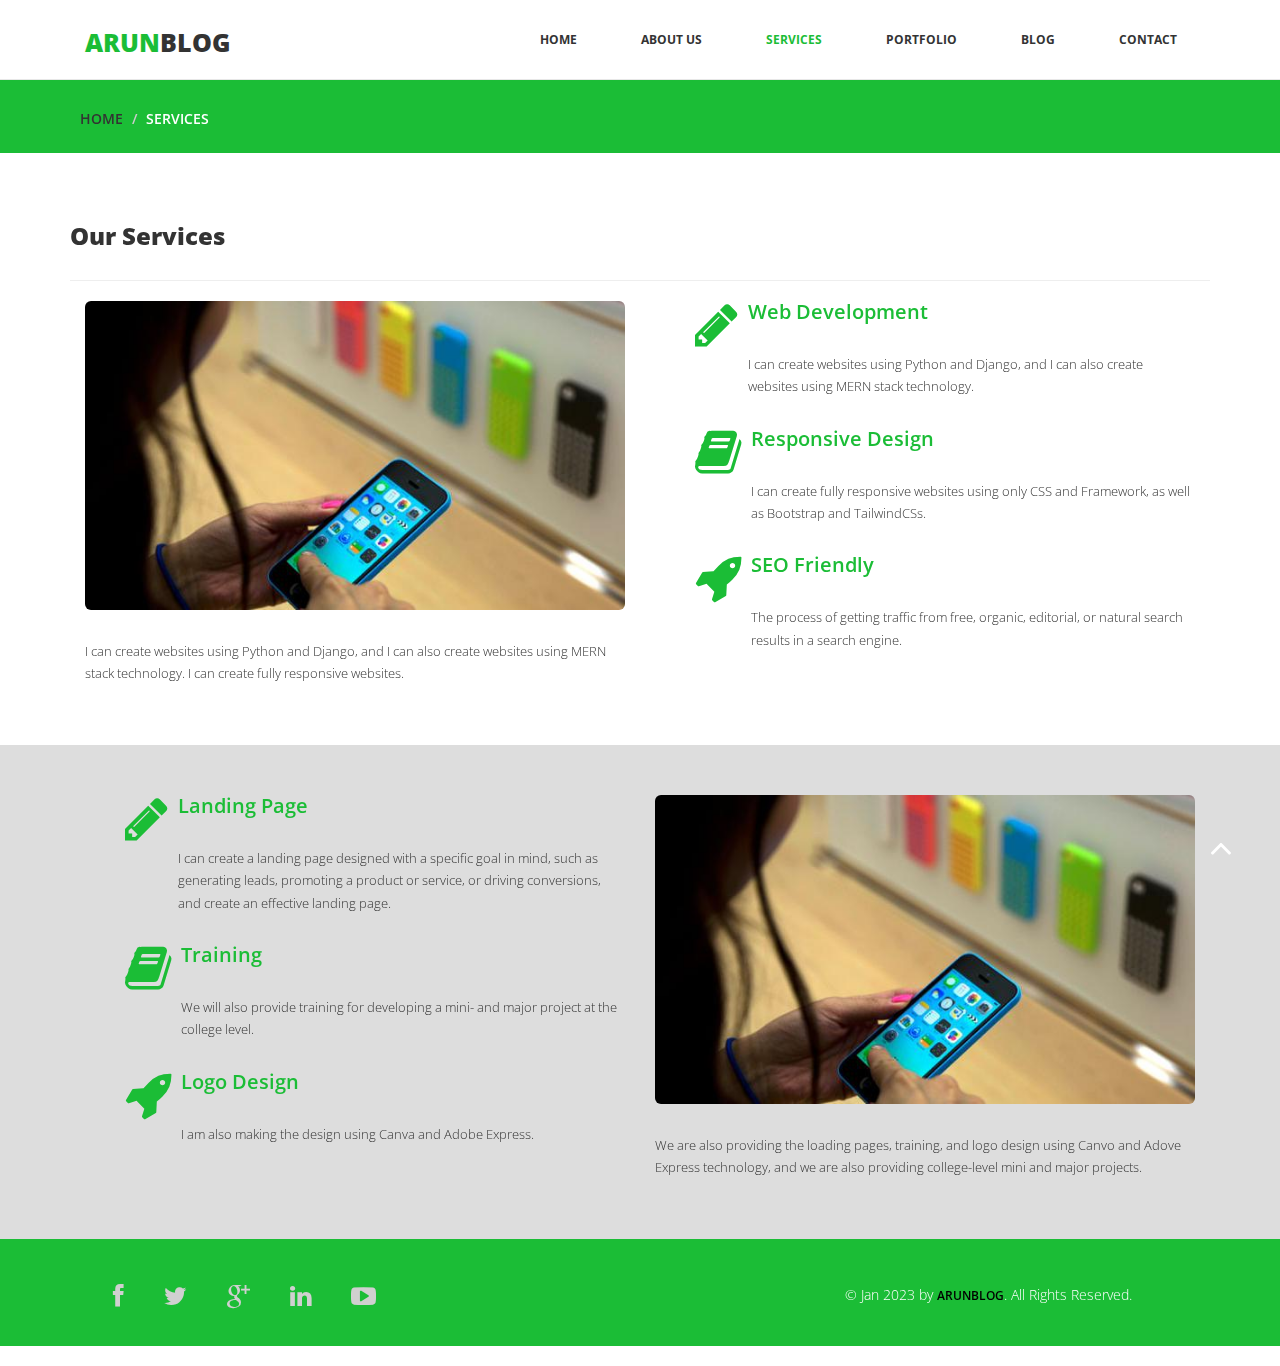
<file: services.html>
<!DOCTYPE html>
<html lang="en">
  <head>
    <meta charset="utf-8">
    <meta http-equiv="X-UA-Compatible" content="IE=edge">
    <meta name="viewport" content="width=device-width, initial-scale=1">
    <title>ARUNBLOG - Services</title>
    <link href="css/bootstrap.min.css" rel="stylesheet">
	<link href="css/style.css" rel="stylesheet" />	
	<link rel="icon" href="images/logo.png">

  </head>
  <body>
	<header>		
		<nav class="navbar navbar-default navbar-fixed-top" role="navigation">
			<div class="navigation">
				<div class="container">					
					<div class="navbar-header">
						<button type="button" class="navbar-toggle collapsed" data-toggle="collapse" data-target=".navbar-collapse.collapse">
							<span class="sr-only">Toggle navigation</span>
							<span class="icon-bar"></span>
							<span class="icon-bar"></span>
							<span class="icon-bar"></span>
						</button>
						<div class="navbar-brand">
							<a href="index.html"><h1><span>ARUN</span>BLOG</h1></a>
						</div>
					</div>
					
					<div class="navbar-collapse collapse">							
						<div class="menu">
							<ul class="nav nav-tabs" role="tablist">
								<li role="presentation"><a href="index.html">Home</a></li>
								<li role="presentation"><a href="about.html">About Us</a></li>
								<li role="presentation"><a href="services.html" class="active">Services</a></li>								
								<li role="presentation"><a href="portfolio.html">Portfolio</a></li>
								<li role="presentation"><a href="blog.html">Blog</a></li>
								<li role="presentation"><a href="contact.html">Contact</a></li>						
							</ul>
						</div>
					</div>						
				</div>
			</div>	
		</nav>		
	</header>
	
	<div id="breadcrumb">
		<div class="container">	
			<div class="breadcrumb">							
				<li><a href="index.html">Home</a></li>
				<li>Services</li>			
			</div>		
		</div>	
	</div>
	
	<div class="services">
		<div class="container">
			<h3>Our Services</h3>
			<hr>
			<div class="col-md-6">
				<img src="images/4.jpg" class="img-responsive">
				<p>I can create websites using Python and Django, and I can also create websites using MERN stack technology. I can create fully responsive websites.</p>
			</div>
			
			<div class="col-md-6">
				<div class="media">
					<ul>
						<li>
							<div class="media-left">
								<i class="fa fa-pencil"></i>						
							</div>
							<div class="media-body">
								<h4 class="media-heading">Web Development</h4>
								<p>I can create websites using Python and Django, and I can also create websites using MERN stack technology. </p>
							</div>
						</li>
						<li>
							<div class="media-left">
								<i class="fa fa-book"></i>						
							</div>
							<div class="media-body">
								<h4 class="media-heading">Responsive Design</h4>
								<p>I can create fully responsive websites using only CSS and Framework, as well as Bootstrap and TailwindCSs. </p>
							</div>
						</li>
						<li>
							<div class="media-left">
								<i class="fa fa-rocket"></i>						
							</div>
							<div class="media-body">
								<h4 class="media-heading">SEO Friendly</h4>
								<p>The process of getting traffic from free, organic, editorial, or natural search results in a search engine.</p>
							</div>
						</li>
					</ul>
				</div>
			</div>
		</div>
	</div>	
	
	<div class="sub-services">
		<div class="container">
			<div class="col-md-6">
				<div class="media">
					<ul>
						<li>
							<div class="media-left">
								<i class="fa fa-pencil"></i>						
							</div>
							<div class="media-body">
								<h4 class="media-heading">Landing Page</h4>
								<p>I can create a landing page designed with a specific goal in mind, such as generating leads, promoting a product or service, or driving conversions, and create an effective landing page.</p>
							</div>
						</li>
						<li>
							<div class="media-left">
								<i class="fa fa-book"></i>						
							</div>
							<div class="media-body">
								<h4 class="media-heading">Training</h4>
								<p>We will also provide training for developing a mini- and major project at the college level.</p>
							</div>
						</li>
						<li>
							<div class="media-left">
								<i class="fa fa-rocket"></i>						
							</div>
							<div class="media-body">
								<h4 class="media-heading">Logo Design</h4>
								<p>I am also making the design using Canva and Adobe Express.</p>
							</div>
						</li>
					</ul>
				</div>
			</div>
						
			<div class="col-md-6">
				<img src="images/4.jpg" class="img-responsive">
				<p>We are also providing the loading pages, training, and logo design using Canvo and Adove Express technology, and we are also providing college-level mini and major projects.</p>
			</div>
		</div>
	</div>
	
	
	<footer>
		<div class="footer">
			<div class="container">
				<div class="social-icon">
					<div class="col-md-4">
						<ul class="social-network">
							<li><a href="#" class="fb tool-tip" title="Facebook"><i class="fa fa-facebook"></i></a></li>
							<li><a href="#" class="twitter tool-tip" title="Twitter"><i class="fa fa-twitter"></i></a></li>
							<li><a href="#" class="gplus tool-tip" title="Google Plus"><i class="fa fa-google-plus"></i></a></li>
							<li><a href="https://www.linkedin.com/in/arunsingh027/"  target="_blank" class="linkedin tool-tip" title="Linkedin"><i class="fa fa-linkedin"></i></a></li>
							<li><a href="#" class="ytube tool-tip" title="You Tube"><i class="fa fa-youtube-play"></i></a></li>
						</ul>	
					</div>
				</div>
				
				<div class="col-md-4 col-md-offset-4">
					<div class="copyright">
						&copy; Jan   2023 by <a target="_blank" href="index.html" title="Free Twitter Bootstrap WordPress Themes and HTML templates">ARUNBLOG</a>. All Rights Reserved.
					</div>
				</div>						
			</div>
			<div class="pull-right">
				<a href="#home" class="scrollup"><i class="fa fa-angle-up fa-3x"></i></a>
			</div>
		</div>
	</footer>
	
    <!-- jQuery (necessary for Bootstrap's JavaScript plugins) -->
	<script src="js/jquery-2.1.1.min.js"></script>	
    <!-- Include all compiled plugins (below), or include individual files as needed -->
    <script src="js/bootstrap.min.js"></script>
	<script src="js/jquery.prettyPhoto.js"></script>
    <script src="js/jquery.isotope.min.js"></script>  
	<script src="js/wow.min.js"></script>
	<script src="js/functions.js"></script>
	
  </body>
</html>
</file>
<file: css/style.css>
/* ==== Google font ==== */
@import url(http://fonts.googleapis.com/css?family=Open+Sans:400,300,700,600);
@import url('font-awesome.css');
/* ==== overwrite bootstrap standard ==== */
@import url('animate.css');



body {
	font-family:'Open Sans', Arial, sans-serif;
	font-size:14px;
	font-weight:300;
	line-height:1.6em;
	color:#fff;
	background-color:#fff;
	overflow-x:hidden;
}

hi,h2,h3,h4,h5,h6 {
	color:#333;
	line-height:1.1em;
}

p {
	color:#333;
	font-size:13px;
}
a {
    text-decoration:none;
    transition: all 0.1s ease-in-out;
    -moz-transition: all 0.1s ease-in-out;
    -webkit-transition: all 0.1s ease-in-out;
    -o-transition: all 0.1s ease-in-out;
    outline: none;
	color:#333;
}
a:hover {
	text-decoration: none;
	color:#eee;	
	}

.btn-primary {
  padding: 8px 20px;
  background: #1BBD36;
  color: #fff;
  border-radius: 4px;
  border:none;
  margin-top: 10px;
}
	
.text-center h2 {
	margin-bottom:30px;
}

.text-center p {
	margin-bottom:50px;
	color:#333;
}

.btn-default {
  color: #333;
  background-color: #fff;
  border-color: #fff;
  text-transform:uppercase;
  font-size:18px;
  border-radius:30px;
  margin-left:-10px;
}

#breadcrumb {
	background-color: #1BBD36;
	margin-top: -20px;
}

.breadcrumb { 
  list-style: none;
  background-color: #1BBD36;
  border-radius: 0px;
  padding:3px 10px;
}

.breadcrumb li {
   text-transform:uppercase;
   margin-top:125px;
   font-weight:600;
}

/*===========================
  Menu and Navigation
============================ */
.navigation  {
	background-color:#fff;
	padding:0;
}

.navbar-brand h1 {
	margin-top:9px;
	padding-top:5px;
	float: left;	
	font-size: 25px;	
	color:#333;	
	text-transform:uppercase;
	font-weight:900;
}
.navbar-brand h1 span {
	color: #1BBD36;
}

.menu {
	font-size:12px;
	float:right;
	text-transform:uppercase;
	font-weight:700;	
}

.menu ul.nav-tabs li {
	color:#000;	
}

.nav-tabs {
	border-bottom: 0;
}
.nav-tabs > li {
	float: left;
	margin-bottom: 0;
}
.nav-tabs > li > a {	
	border-radius:0;
	color:#333;
	padding:30px;
}

.nav-tabs > li > a:hover {	
	color: #1BBD36;
	border-color: #fff #fff #fff;
	border-radius:0;
	background-color:#fff; 
	transition: all 0.3s ease-in-out;
	-moz-transition: all 0.3s ease-in-out;
	-webkit-transition: all 0.3s ease-in-out;
	-o-transition: all 0.3s ease-in-out;
}
.nav-tabs > li > a.active {
	color: #1BBD36;
	border-radius:0;
	transition: all 0.3s ease-in-out;
	-moz-transition: all 0.3s ease-in-out;
	-webkit-transition: all 0.3s ease-in-out;
	-o-transition: all 0.3s ease-in-out;
}


/*===========================
  slider
============================ */
#main-slider {
	margin-top:40px;
}

#main-slider {
  position: relative;
}

.no-margin {
  margin: 0;
  padding: 0;
}

#main-slider .carousel .carousel-content {
  margin-top: 150px;
}

#main-slider .carousel .slide-margin{
  margin-top: 140px;
}

#main-slider .carousel h2 {
  color: #fff;
  text-transform:uppercase;
  font-size:50px;
  font-weight:800;
}

#main-slider .carousel h2 span {
  color: #1BBD36;
}

#main-slider .carousel h2 span spani {
  color: #000;
}

#main-slider .carousel p {
  color: #ddd;
  font-size:25px;
}

#main-slider .carousel .btn-slide {
  padding: 8px 20px;
  background: #1BBD36;
  color: #fff;
  border-radius: 4px;
  margin-top: 25px;
  display: inline-block;
}

#main-slider .carousel .slider-img{
  text-align: right;
  position: absolute;
}


#main-slider .carousel .item {
  background-position: 50%;
  background-repeat: no-repeat;
  background-size: cover;
  left: 0 !important;
  opacity: 0;
  top: 0;
  position: absolute;
  width: 100%;
  display: block !important;
  height: 730px;
  -webkit-transition: opacity ease-in-out 500ms;
  -moz-transition: opacity ease-in-out 500ms;
  -o-transition: opacity ease-in-out 500ms;
  transition: opacity ease-in-out 500ms;
}

#main-slider .carousel .item:first-child {
  top: auto;
  position: relative;
}

#main-slider .carousel .item.active {
  opacity: 1;
  -webkit-transition: opacity ease-in-out 500ms;
  -moz-transition: opacity ease-in-out 500ms;
  -o-transition: opacity ease-in-out 500ms;
  transition: opacity ease-in-out 500ms;
  z-index: 1;
}

#main-slider .active .animation.animated-item-1 {
  -webkit-animation: fadeInUp 300ms linear 300ms both;
  -moz-animation: fadeInUp 300ms linear 300ms both;
  -o-animation: fadeInUp 300ms linear 300ms both;
  -ms-animation: fadeInUp 300ms linear 300ms both;
  animation: fadeInUp 300ms linear 300ms both;
}

#main-slider .active .animation.animated-item-2 {
  -webkit-animation: fadeInUp 300ms linear 600ms both;
  -moz-animation: fadeInUp 300ms linear 600ms both;
  -o-animation: fadeInUp 300ms linear 600ms both;
  -ms-animation: fadeInUp 300ms linear 600ms both;
  animation: fadeInUp 300ms linear 600ms both;
}

#main-slider .active .animation.animated-item-3 {
  -webkit-animation: fadeInUp 300ms linear 900ms both;
  -moz-animation: fadeInUp 300ms linear 900ms both;
  -o-animation: fadeInUp 300ms linear 900ms both;
  -ms-animation: fadeInUp 300ms linear 900ms both;
  animation: fadeInUp 300ms linear 900ms both;
}

#main-slider .active .animation.animated-item-4 {
  -webkit-animation: fadeInUp 300ms linear 1200ms both;
  -moz-animation: fadeInUp 300ms linear 1200ms both;
  -o-animation: fadeInUp 300ms linear 1200ms both;
  -ms-animation: fadeInUp 300ms linear 1200ms both;
  animation: fadeInUp 300ms linear 1200ms both;
}

.feature {
	padding:50px;
}

.text-center i {
	font-size:40px;
	margin-top:70px;
	margin-bottom:30px;
	color:#fff;
	padding:50px;
	background:#1BBD36;
	border-radius:50%;
  transition: 1s;
}

.text-center h2 {
	margin-top:20px;
	margin-bottom:20px;
	text-transform:uppercase;
	font-size:18px;
	color: #1BBD36;
}

.hi-icon-effect i.fa:hover {
	background:#fff;
	color: #1BBD36;
	-webkit-transition: color 300ms, background-color 300ms;
  -moz-transition: color 300ms, background-color 300ms;
  -o-transition:  color 300ms, background-color 300ms;
  transition:  color 300ms, background-color 300ms;
}

#partner {
  background: url(../images/partners/partner_bg.png) 50% 50% no-repeat;
  background-size: cover;
}

#partner {
  color: #fff;
  text-align: center;
  padding:100px;
}

#partner h2 {
  color: #fff;
  font-size:30px;
  font-weight:600;
}

#partner p {
  color: #fff;
  font-size:20px;
  
}

.partners ul {
  list-style: none;
  margin: 0;
  padding: 0;
}

.partners ul li{
  display: inline-block;
  width: 20%;
}

.partners ul li a img {
	margin-top:50px;
}

#conatcat-info{
  background: #fff url(../images/contact.png) no-repeat 90% 0;
  padding: 30px 0;
}

.contact-info i{
  width: 60px;
  height: 60px;
  font-size: 40px;
  line-height: 60px;
  color: #fff;
  background: #000;
  text-align: center;
  border-radius: 6px;
}

.contact-info h2{
  margin-top: 0;
  color: #000;
}

.contact-info{
  color:#000;
}

/* --- about us --- */
.aboutus {
	padding:50px;
}

.aboutus img {
	border-radius:6px;
}

.aboutus h3 {
	margin-bottom:30px;
	font-weight:800;
}

.aboutus h4 {
	margin-top:30px;
	margin-bottom:30px;
	font-weight:700;
}

.skill h2{
	margin-top:-10px;
	margin-bottom: 25px;
}

.progress-wrap{
  position: relative;
}

.progress .color1,
.progress .color1 .bar-width{
  background: #2d7da4;
}

.progress .color2,
.progress .color2 .bar-width{
  background: #6aa42f;
}

.progress .color3,
.progress .color3 .bar-width{
  background: #ffcc33;
}

.progress .color4,
.progress .color4 .bar-width{
  background: #db3615;
}

.progress .color5,
.progress .color5 .bar-width{
  background: #198754;
}

.progress, 
.progress-bar {
  height: 15px;
  line-height: 15px;
  background: #e6e6e6;
  -webkit-box-shadow: none;
  -moz-box-shadow: none;
  box-shadow: none;
  border-radius: 0;
  overflow: visible;
  text-align: right;
}

.progress{
  position: relative;
}

.progress .bar-width{
  position: absolute;
  width: 40px;
  height: 20px;
  line-height: 20px;
  text-align: center;
  font-size: 12px;
  font-weight: 700;
  top: -30px;
  border-radius: 2px;
  margin-left: -30px;
}

.progress span{
  position: relative;
}

.progress span:before{
  content: " ";
  position: absolute;
  width: auto;
  height: auto;
  border-width: 8px 5px;
  border-style: solid;
  bottom: -15px;
  right: 8px;
}

.progress .color1 span:before{
  border-color: #2d7da4 transparent transparent transparent;
}

.progress .color2 span:before{
  border-color: #6aa42f transparent transparent transparent;
}

.progress .color3 span:before{
  border-color: #ffcc33 transparent transparent transparent;
}

.progress .color4 span:before{
  border-color: #db3615 transparent transparent transparent;
}

.progress .color5 span:before{
  border-color: #198754 transparent transparent transparent;
}


.about {
	background:#eee;
	padding:50px;
}

.about h2 {
	margin-bottom:30px;
}

.about img {
	margin-bottom:30px;
	border-radius:6px;
}

.our-team {
	padding:50px;
	background:#ddd;
}

.our-team h3 {
	margin-bottom:30px;
	font-weight:800;
}

.our-team h4 {
	margin-top:20px;
	margin-bottom:20px;
	font-weight:600;
}

.our-team img{
	border-radius:6px;
	margin-top:30px;
}

.lates {
	padding:50px;
}

.lates h2 {
	font-size:20px;
	font-weight:600;
	color:#333;
}

.lates img {
	margin-top:30px;
	border-radius:5px;
}

/* --- footer --- */
.footer {
	background:#1BBD36;
	padding:15px 22px;
}

ul.social-network {
	list-style:none;
	margin-top:20px;	
	padding:10px;
	transition: all 0.3s ease-in-out;
  -moz-transition: all 0.3s ease-in-out;
  -webkit-transition: all 0.3s ease-in-out;
  -o-transition: all 0.3s ease-in-out;
}

ul.social-network li {
	display:inline;
	margin: 0 18px;	
	font-size:25px;	
}

ul.social-network li a {	
	color:#d0d0d0;	
}
.social-network li:hover .fa-twitter {
  color: #00abf0;
}
.social-network li:hover .fa-facebook {
  color: #39579a;
}
.social-network li:hover .fa-google-plus {
  color: #eb8984;
}
.social-network li:hover .fa-pinterest {
  color: #c9171e; 
}
.social-network li:hover .fa-linkedin {
  color: #0077b5; 
}
.social-network li:hover .fa-youtube-play {
  color: #C84941; 
}
.social-network li:hover .fa-dribbble {
  color: #EA4C89 ; 
}
.social-network li:hover .fa-pinterest-square {
  color: #EA4B49; 
}

.copyright {
	margin-top:30px;
}

.copyright a {
	color:#000;
	text-transform:uppercase;
	font-weight:600;
	font-size:12px;
	text-shadow:none;
}

/* --- services --- */
.services {
	padding:50px;
}

.services h3 {
	margin-bottom:30px;
	font-weight:800;
}

.services img {
	border-radius:6px;
}

.sub-services img {
	border-radius:6px;
}

.services p {
	margin-top:30px;
	font-size:13px;
}

.sub-services {
	padding:50px;
	background:#ddd;
}

.sub-services p {
	margin-top:30px;
	font-size:13px;
}

.media-body p {
	margin-bottom:30px;
}

.media ul li {
	list-style:none;
}

.media i {
	color:#1BBD36;
	font-size:50px;
}

.media h4 {
	font-size:20px;
	font-weight:600;
	color:#1BBD36;
}

/* --- portfolio --- */

#portfolio .center p {
	margin-top:50px;
	margin-bottom:50px;
	font-size:18px;
}

.portfolio-items, 
.portfolio-filter {
  list-style: none outside none;
  margin: 0 0 40px 0;
  padding: 0;
}

.portfolio-filter > li {
  display: inline-block;
}

.portfolio-filter > li a {
  background: none repeat scroll 0 0 #FFFFFF;
  font-size: 14px;
  font-weight: 400;
  margin-right: 20px;
  text-transform: uppercase;
  transition: all 0.9s ease 0s;
  -moz-transition: all 0.9s ease 0s;
  -webkit-transition: all 0.9s ease 0s;
  -o-transition: all 0.9s ease 0s;
  border: 1px solid #F2F2F2;
  outline: none;
  border-radius: 3px;
}

.portfolio-filter > li a:hover,
.portfolio-filter > li a.active{
  color:#fff;
  background: #1BBD36;
  border: 1px solid #1BBD36;
  box-shadow: none;
  -webkit-box-shadow: none;
}

.portfolio-items > li {
  float: left;
  padding: 0;
  -webkit-box-sizing: border-box;
  -moz-box-sizing: border-box;
  box-sizing: border-box;
}

.portfolio-item {
	margin: 0;
	padding:0;
}

.overlay {
	margin-bottom:20px;
}

.overlay a:hover {
	color: #1BBD36;
}

/* Start: Recommended Isotope styles */
/**** Isotope Filtering ****/
.isotope-item {
  z-index: 2;
}

.isotope-hidden.isotope-item {
  pointer-events: none;
  z-index: 1;
}

/**** Isotope CSS3 transitions ****/
.isotope,
.isotope .isotope-item {
  -webkit-transition-duration: 0.8s;
  -moz-transition-duration: 0.8s;
  -ms-transition-duration: 0.8s;
  -o-transition-duration: 0.8s;
  transition-duration: 0.8s;
}

.isotope {
  -webkit-transition-property: height, width;
  -moz-transition-property: height, width;
  -ms-transition-property: height, width;
  -o-transition-property: height, width;
  transition-property: height, width;
}

.isotope .isotope-item {
  -webkit-transition-property: -webkit-transform, opacity;
  -moz-transition-property: -moz-transform, opacity;
  -ms-transition-property: -ms-transform, opacity;
  -o-transition-property: -o-transform, opacity;
  transition-property: transform, opacity;
}

/**** disabling Isotope CSS3 transitions ****/
.isotope.no-transition,
.isotope.no-transition .isotope-item,
.isotope .isotope-item.no-transition {
  -webkit-transition-duration: 0s;
  -moz-transition-duration: 0s;
  -ms-transition-duration: 0s;
  -o-transition-duration: 0s;
  transition-duration: 0s;
}

/* End: Recommended Isotope styles */
/* disable CSS transitions for containers with infinite scrolling*/
.isotope.infinite-scrolling {
  -webkit-transition: none;
  -moz-transition: none;
  -ms-transition: none;
  -o-transition: none;
  transition: none;
}


/* --- Map --- */
.map{
	position:relative;
	margin-bottom:40px;
}

.map iframe{
	width:100%;
	height:450px;
	border:none;
}

.map-grid iframe{
	width:100%;
	height:350px;
	border:none;
	margin:0 0 -5px 0;
	padding:0;
}

/* --- blog --- */
#blog {
	margin-top:50px;
}

a.btn-primary:hover {
	background-color:#ddd;
	color:#1BBD36;
}

.widget {
  margin-bottom: 60px;
  padding-left: 0;
}

.single_comments {
  margin-bottom: 20px;
}

.single_comments img {
  float: left;
  margin-right: 10px;
  margin-top: 5px;
}

.single_comments p {
  margin-bottom: 0;
}

.widget .entry-meta span {
  display: inline-block;
  margin-right: 10px;
  color:#333;
}

.widget .entry-meta span a:hover {
	color:#1BBD36;
}

.widget h3 {
  color: #000;
  text-transform: uppercase;
  margin-bottom: 20px;
}

.blog_category{
  list-style:none;
  margin:0;
  padding:0;
}

.blog_category li{
  float:none;
  margin-bottom:20px;
}

.blog_category li a {
  background:#f5f5f5;
  border-radius: 4px;
  color: #888;
  display: inline-block;
  padding: 5px 15px;
}

.blog_category li a:hover{
  background:#1BBD36;
  color: #fff;
}

 .badge:before {
  border-color: transparent transparent transparent #1BBD36;
  border-style: solid;
  border-width: 10px;
  bottom: -8px;
  content: "";
  height: 0;
  left: 5px;
  position: absolute;
  z-index: -99999;
}

.badge {
  background-color: #1BBD36;
  border-radius: 5px;
  color: #fff;
  padding: 8px;
  position: relative;
  left: 60px;
  top: -18px;
  font-weight: normal;
}

.blog_archieve {
  list-style: none outside none;
  margin: 0;
  padding: 0;
}

.blog_archieve li {
  padding: 10px 0;
  border-bottom: 1px solid #f5f5f5;
}

ul.blog_archieve li a:hover{
	color:#1BBD36;
}

.blog_archieve li:first-child {
  padding-top: 0;
}

ul.gallery {
  list-style: none;
  padding: 0;
  margin: 0;
}

ul.gallery li {
  display: block;
  width: 60px;
  padding: 0;
  margin: 0 4px 4px 0;
  float: left;
}

ul.faq {
  list-style: none;
  margin: 0;
}

ul.faq li {
  margin-top: 30px;
}

ul.faq li:first-child {
  margin-top: 0;
}

ul.faq li span.number {
  display: block;
  float: left;
  width: 50px;
  height: 50px;
  line-height: 50px;
  text-align: center;
  background: #34495e;
  color: #fff;
  font-size: 24px;
}

ul.faq li > div {
  margin-left: 70px;
}

ul.faq li > div h3 {
  margin-top: 0;
}

.embed-container {
  position: relative;
  padding-bottom: 56.25%;
  padding-top: 30px;
  height: 0;
  overflow: hidden;
}

.embed-container iframe,
.embed-container object,
.embed-container embed {
  position: absolute;
  top: 0;
  left: 0;
  width: 100%;
  height: 100%;
}

.blog-item {
  border-radius: 0;
  overflow: hidden;
  margin-bottom: 50px;
}

.blog .blog-item .img-blog {
  border-radius: 5px;
  margin-bottom: 45px;
}

.blog .blog-item .blog-content {
  padding-bottom: 25px;
}

.blog .blog-item .blog-content h2 {
  margin-top: 0;
  font-size: 30px;
}

.readmore{
  margin-top: 0;
}

.blog .blog-item .blog-content h4 {
	margin-bottom: 40px;
	font-weight: 600
 }

.blog .blog-item .blog-content p {
	font-size: 13px;
}

.blog .blog-item .entry-meta {
  border-radius: 5px;
  overflow: hidden;
}

.blog .blog-item .entry-meta > span {
  background: #f5f5f5;
  border-top: 1px solid #fff;
  display: block;
  font-size: 12px;
  overflow: hidden;
  padding: 5px;
  text-align: left;
}

#publish_date {
  background: #1BBD36;
  border-bottom: 5px solid #4e4e4e;
  color: #fff;
  padding: 5px 0;
  text-align: center;
}

.blog .blog-item .entry-meta > span {
  color: #ccc;
}

.blog .blog-item .entry-meta > span a {
  font-size: 12px;
  margin-left: 3px;
  font-weight: 300;
  color: #888;
}

ul.pagination > li > a {
  border: 1px solid #F1F1F1;
  margin-right:5px;
  border-radius: 5px;
  font-size: 16px;
  padding: 5px 14px;
  color:#1BBD36;
}

ul.pagination > li > a i{
  margin-left:5px;
  margin-right:5px;
}

ul.pagination > li.active > a, 
ul.pagination > li:hover > a {
  background-color: #1BBD36 !important;
  border-color: #1BBD36 !important;
  color: #fff;
}

.search_box {
  background-image: url("../images/search_icon.png");
  background-position: 314px 15px;
  background-repeat: no-repeat;
  border-color: #DEDEDE;
  height: 48px;
  outline: medium none;
  box-shadow: none;
}

.form-control:focus {
  box-shadow:none;
  outline: 0 none;
}

ul.tag-cloud, 
ul.sidebar-gallery {
  list-style: none;
  padding: 0;
  margin: 0;
}

.tag-cloud li{
    display: inline-block;
    margin-bottom: 3px;
}

.tag-cloud li a {
  background: #f5f5f5;
  color: #888;
  border: 0;
  border-radius: 4px;
  padding: 8px 15px;
}

.tag-cloud li a:hover{
  background:#1BBD36;
  color: #fff;  
}

.sidebar-gallery li{
  display: inline-block;
  margin: 0 10px 10px 0;
}

.sidebar-gallery li a {
  border-radius: 4px;
  display: inline-block;
}

/* --- contact --- */
#contact-page{
  padding-top: 0;
  background:#fff;
  margin-bottom:50px;
}

#contact-page .contact-form 
.form-group label {
  color: #4E4E4E;
  font-size: 14px;
  font-weight: 300;
}

.form-group .form-control {
  padding: 7px 12px;
  border-color:#f2f2f2;
  box-shadow: none;
}

textarea#message{
  resize: none;
  padding: 10px;
}

#contact-page .contact-wrap {
  margin-top: 20px;
}

.center h2{
  font-size: 36px;
  margin-top: 0;
  margin-bottom: 20px;
  text-align:center;
}
.center p{
   text-align:center;
}

.btn-lg:hover {
	color:#1BBD36;
	background:#ddd;
}

a.scrollup{
    color:#fff;
	height:40px;
	width:40px;
	font-size:12px;
	line-height:30px;
	text-align:center;
	text-decoration:none;
	position:fixed;
	bottom:30px;
	right:40px;	
	opacity:0,5;
	border-radius:50%;
	z-index:999;
}
a.scrollup:hover{
	opacity:1;
	background-color:#ddd;
	color:#1BBD36;
}

.myimg1{
  height: 105rem;
  margin-top: -240px;
  margin-left: -50px;
}
.mycontact{
  color: #00abf0;
}
.mycontact:hover{
  color: #f9579a;
}
</file>
